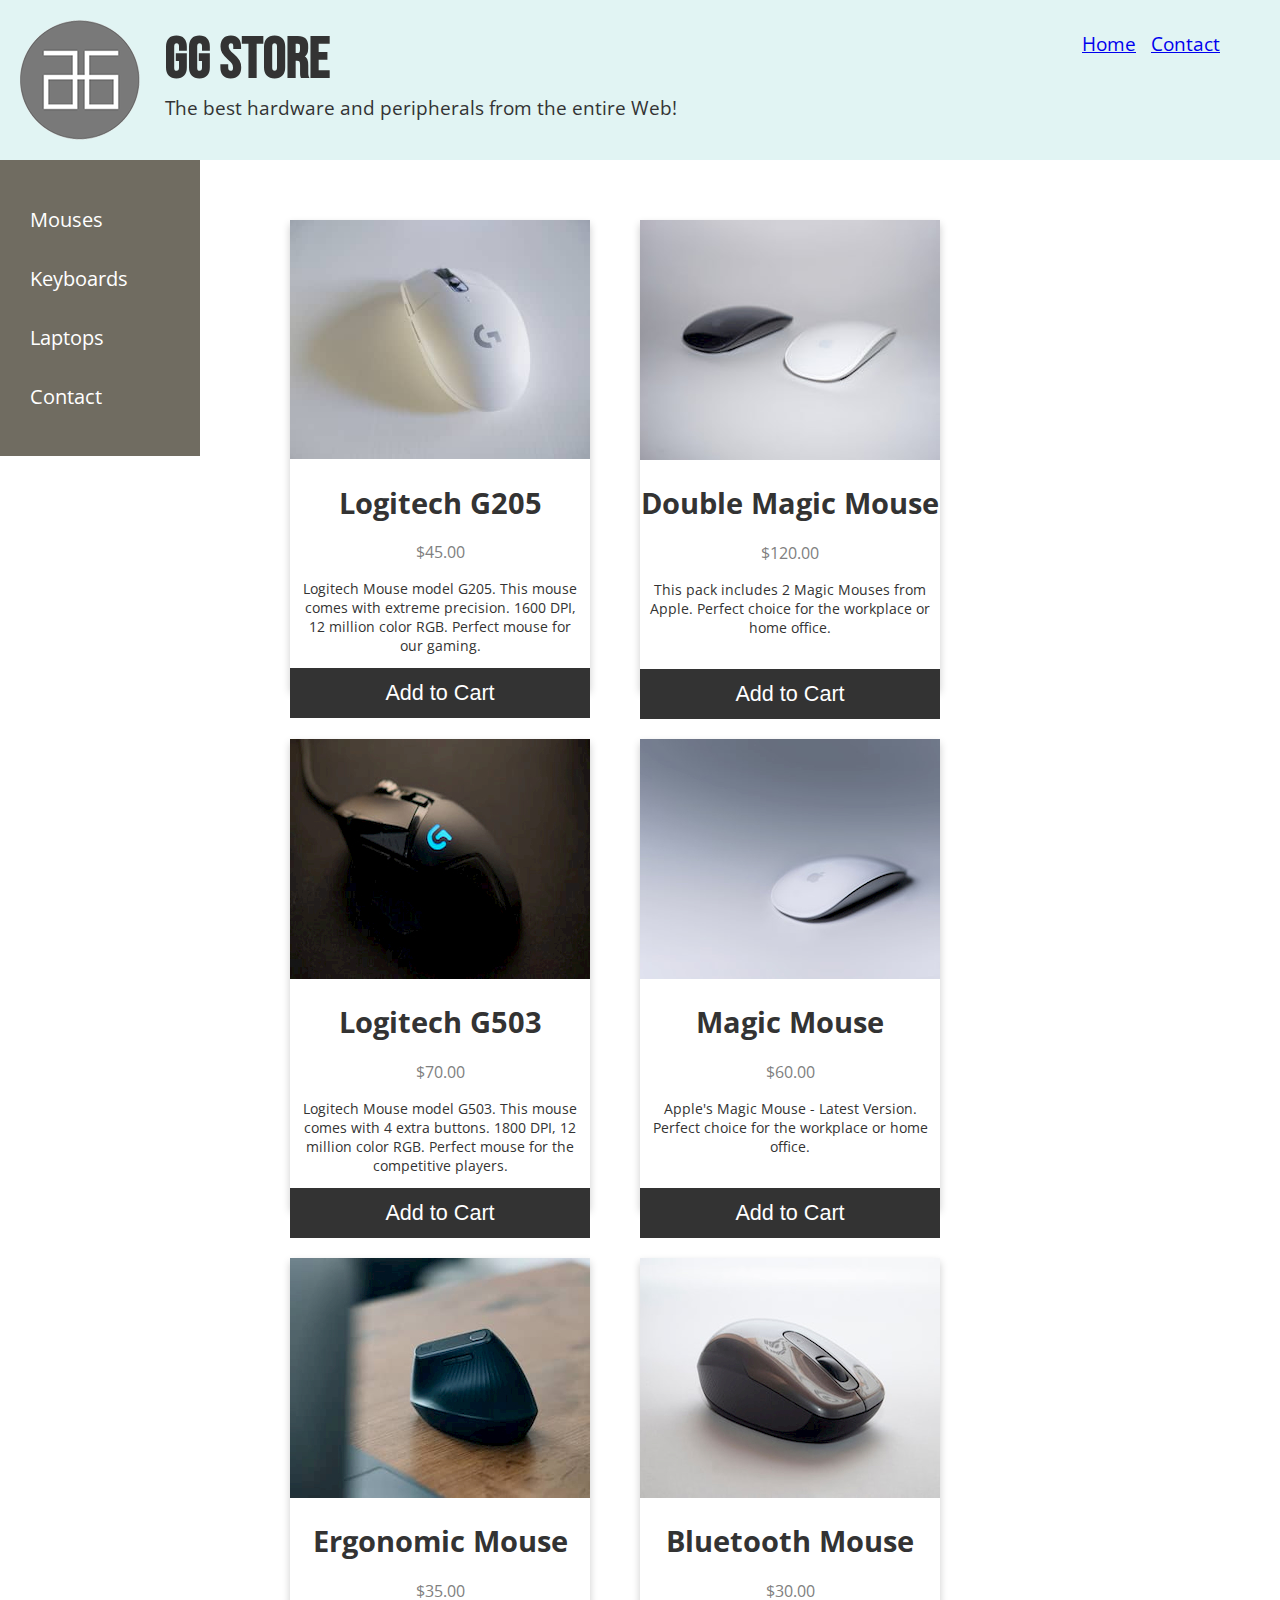
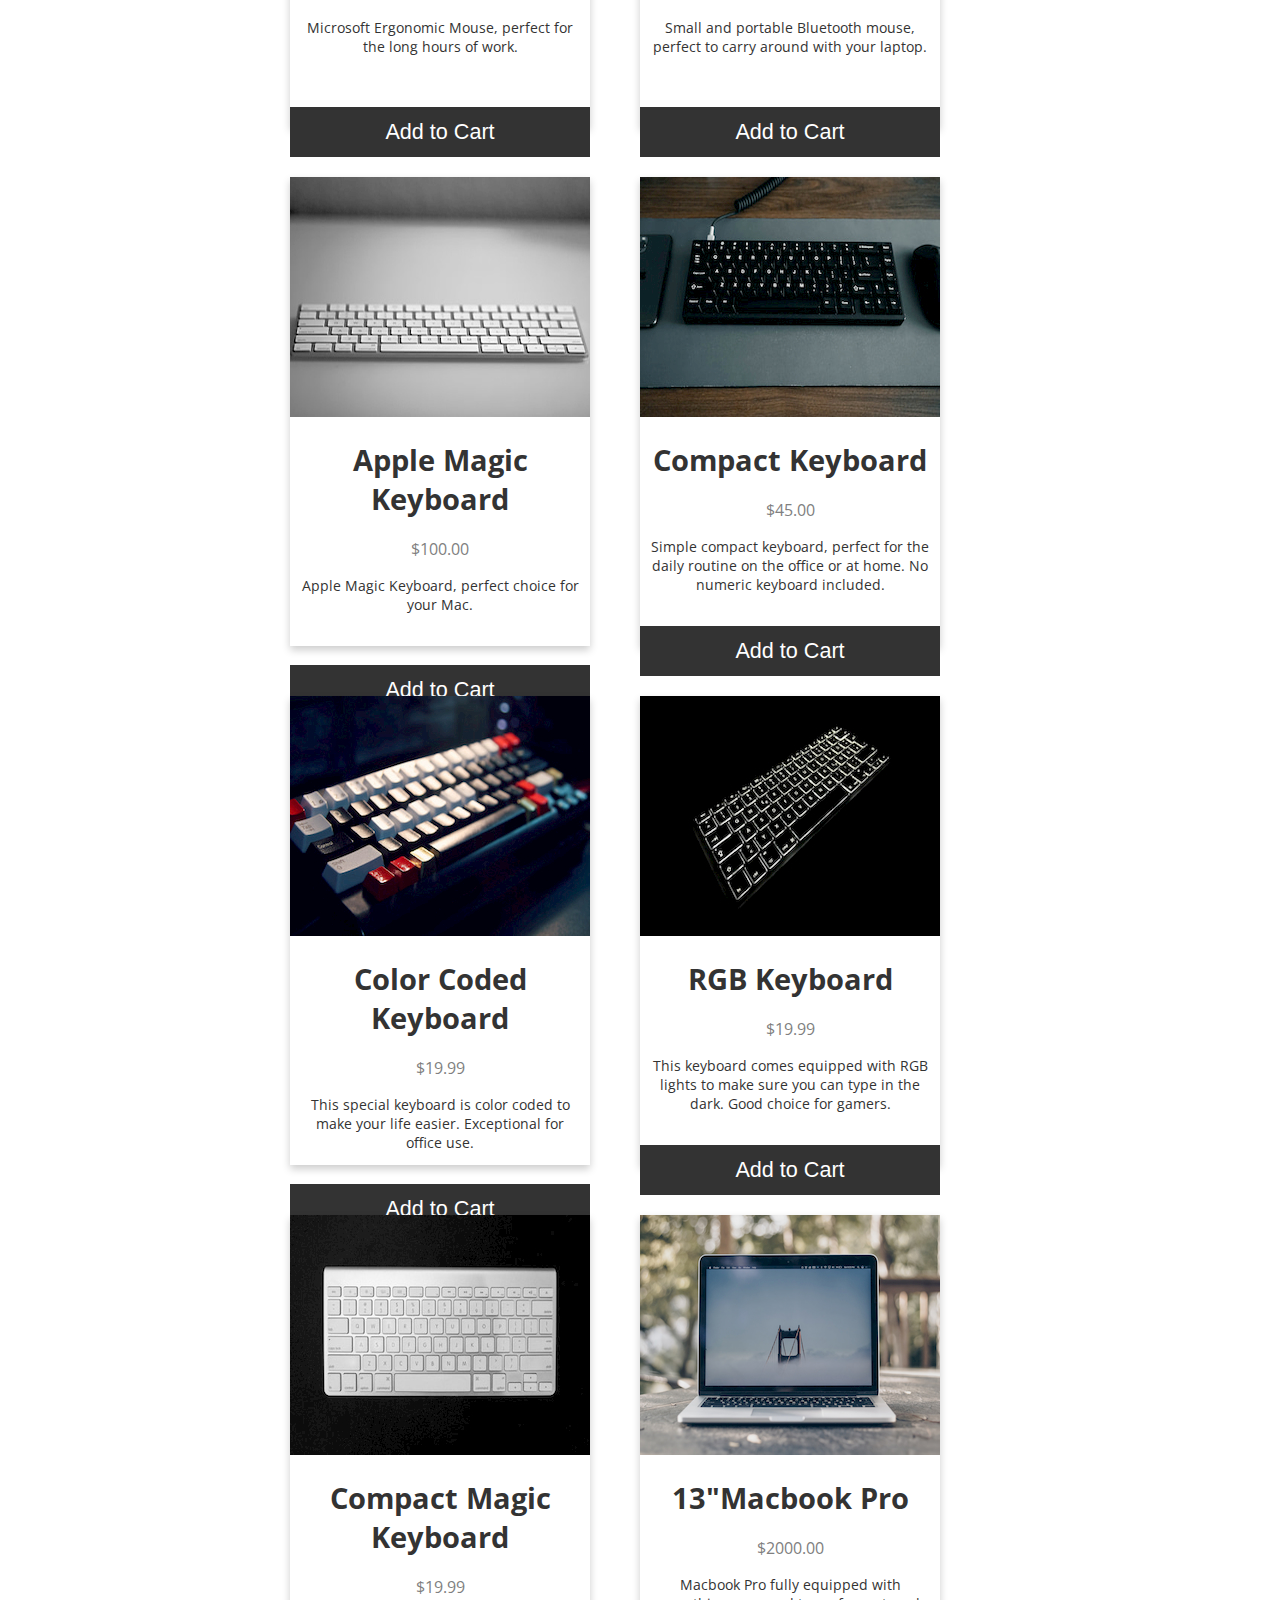
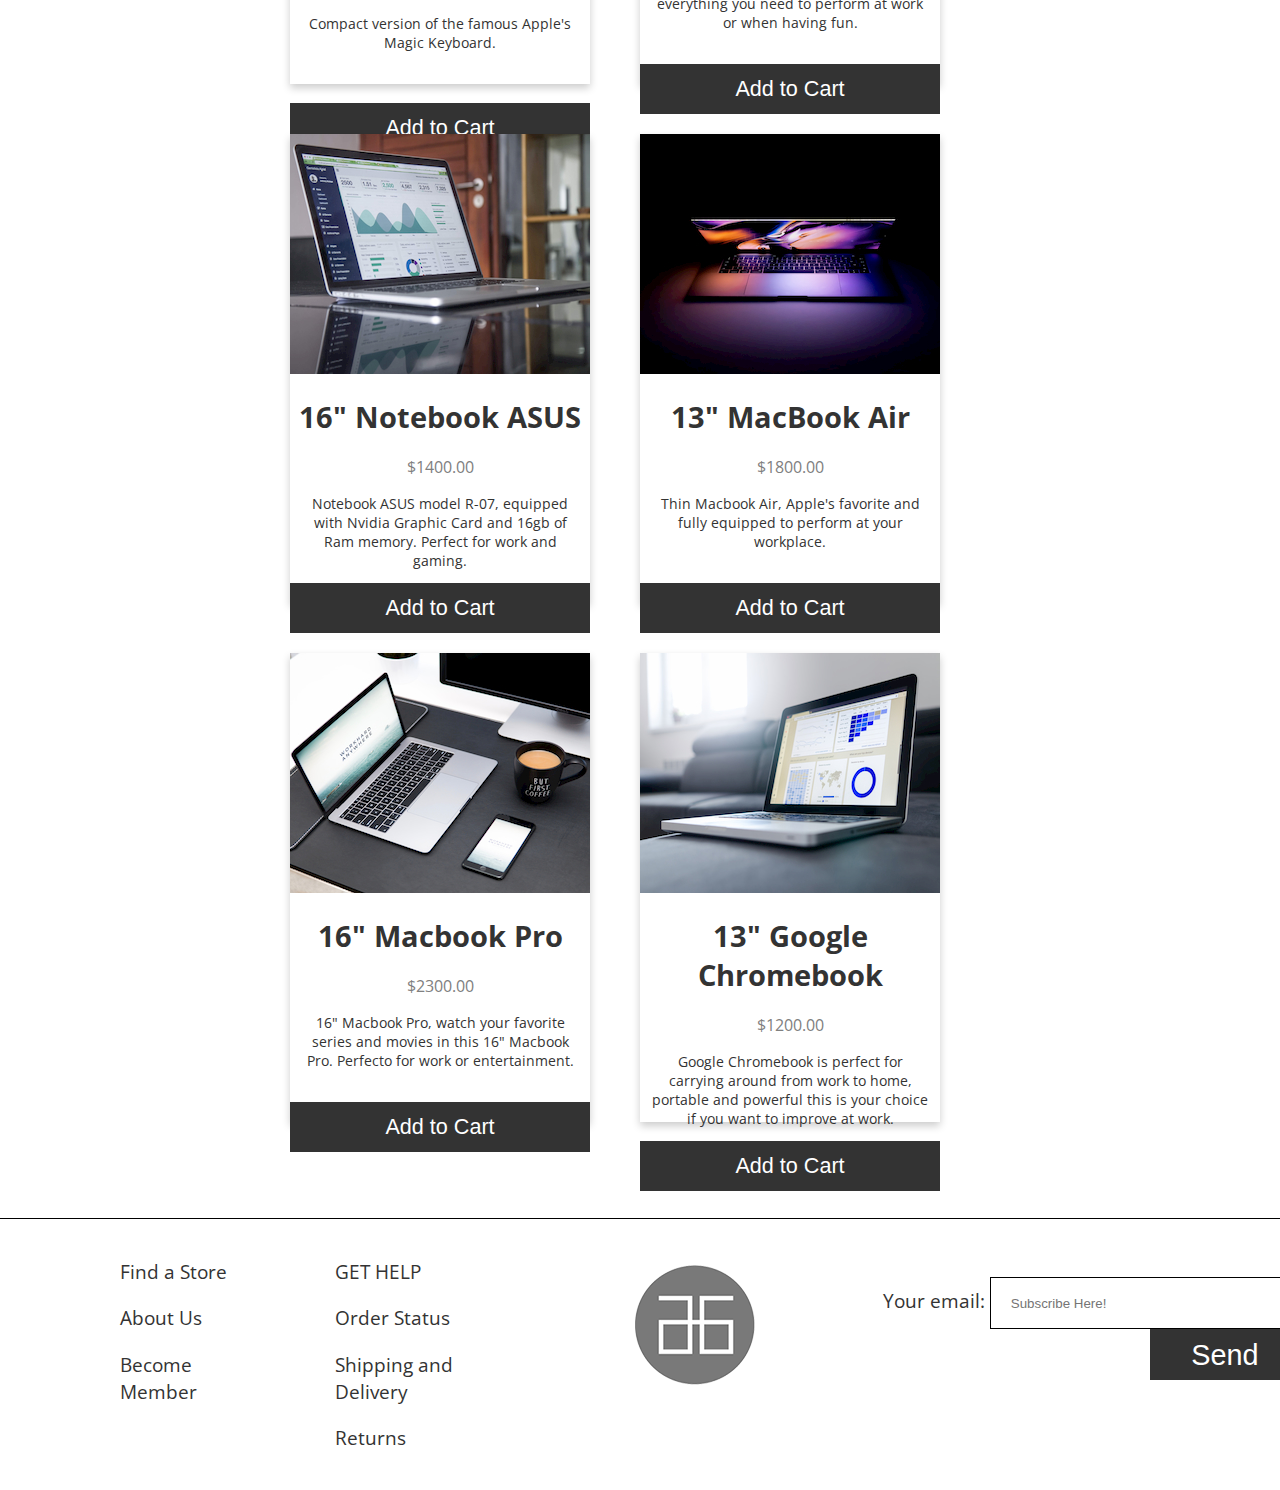
<file: index.html>
<!DOCTYPE html>
<html>
  <head>
    <link rel="stylesheet" href="css/style.css" />
    <link
      href="https://fonts.googleapis.com/css2?family=Bebas+Neue&family=Open+Sans:wght@400;600;700&display=swap"
      rel="stylesheet"
    />
    <script src="./script.js" defer></script>

    <meta charset="utf-8" />
    <title>GG Store</title>
  </head>

  <body>
    <header>
      <a href="index.html"><img src="images/logopngSmall2.PNG" alt="logo"/></a>
      <div class="company-info">
        <h1>GG Store</h1>
        <p>The best hardware and peripherals from the entire Web!</p>
      </div>
      <nav>
        <ul>
          <li><a href="index.html"> Home </a></li>
          <li><a href="contact.html"> Contact </a></li>
        </ul>
      </nav>
    </header>

    <main>
      <section class="side-nav">
        <div class="sidenav">
          <p id="mouse">Mouses</p>
          <p id="keyboard">Keyboards</p>
          <p id="laptop">Laptops</p>
          <a href="./contact.html">Contact</a>
        </div>
      </section>

      <section id="prodsec" class="product">
        <div class="product-mouse">
          <img
            src="./images/mouse/frankie-valentine-VghbBAYqUJ0-unsplash.jpg"
            alt="Mouse 01"
            style="width:100%"
          />
          <h1>Logitech G205</h1>
          <p class="price">$45.00</p>
          <p class="product-description">
            Logitech Mouse model G205. This mouse comes with extreme precision. 1600 DPI, 12 million
            color RGB. Perfect mouse for our gaming.
          </p>
          <button>Add to Cart</button>
        </div>

        <div class="product-mouse">
          <img
            src="./images/mouse/anthony-choren-e7dG26YCrZU-unsplash.jpg"
            alt="Mouse 02"
            style="width:100%"
          />
          <h1>Double Magic Mouse</h1>
          <p class="price">$120.00</p>
          <p class="product-description">
            This pack includes 2 Magic Mouses from Apple. Perfect choice for the workplace or home
            office.
          </p>
          <button>Add to Cart</button>
        </div>

        <div class="product-mouse">
          <img
            src="./images/mouse/emiliano-cicero-xo-MJALGPrI-unsplash.jpg"
            alt="Mouse 03"
            style="width:100%"
          />
          <h1>Logitech G503</h1>
          <p class="price">$70.00</p>
          <p class="product-description">
            Logitech Mouse model G503. This mouse comes with 4 extra buttons. 1800 DPI, 12 million
            color RGB. Perfect mouse for the competitive players.
          </p>
          <button>Add to Cart</button>
        </div>

        <div class="product-mouse">
          <img
            src="./images/mouse/harpal-singh-KuvEVL7lXYQ-unsplash.jpg"
            alt="Mouse 04"
            style="width:100%"
          />
          <h1>Magic Mouse</h1>
          <p class="price">$60.00</p>
          <p class="product-description">
            Apple's Magic Mouse - Latest Version. Perfect choice for the workplace or home office.
          </p>
          <button>Add to Cart</button>
        </div>

        <div class="product-mouse">
          <img
            src="./images/mouse/howard-bouchevereau-IOXEvhG6hqU-unsplash.jpg"
            alt="Mouse 05"
            style="width:100%"
          />
          <h1>Ergonomic Mouse</h1>
          <p class="price">$35.00</p>
          <p class="product-description">
            Microsoft Ergonomic Mouse, perfect for the long hours of work.
          </p>
          <button>Add to Cart</button>
        </div>

        <div class="product-mouse">
          <img
            src="./images/mouse/oscar-ivan-esquivel-arteaga-ZtxED1cpB1E-unsplash.jpg"
            alt="Mouse 06"
            style="width:100%"
          />
          <h1>Bluetooth Mouse</h1>
          <p class="price">$30.00</p>
          <p class="product-description">
            Small and portable Bluetooth mouse, perfect to carry around with your laptop.
          </p>
          <button>Add to Cart</button>
        </div>

        <div class="product-keyboard">
          <img
            src="./images/keyboard/denisse-leon-XOQWBRvec5c-unsplash.jpg"
            alt="Keyboard 01"
            style="width:100%"
          />
          <h1>Apple Magic Keyboard</h1>
          <p class="price">$100.00</p>
          <p class="product-description">
            Apple Magic Keyboard, perfect choice for your Mac.
          </p>
          <button>Add to Cart</button>
        </div>

        <div class="product-keyboard">
          <img
            src="./images/keyboard/jessica-lam-fq-Ks10WtWI-unsplash.jpg"
            alt="Keyboard 02"
            style="width:100%"
          />
          <h1>Compact Keyboard</h1>
          <p class="price">$45.00</p>
          <p class="product-description">
            Simple compact keyboard, perfect for the daily routine on the office or at home. No
            numeric keyboard included.
          </p>
          <button>Add to Cart</button>
        </div>

        <div class="product-keyboard">
          <img
            src="./images/keyboard/nihonorway-graphy-nCvi-gS5r88-unsplash.jpg"
            alt="Keyboard 03"
            style="width:100%"
          />
          <h1>Color Coded Keyboard</h1>
          <p class="price">$19.99</p>
          <p class="product-description">
            This special keyboard is color coded to make your life easier. Exceptional for office
            use.
          </p>
          <button>Add to Cart</button>
        </div>

        <div class="product-keyboard">
          <img
            src="./images/keyboard/tobias-roder-bZSapOQA_OU-unsplash.jpg"
            alt="Keyboard 04"
            style="width:100%"
          />
          <h1>RGB Keyboard</h1>
          <p class="price">$19.99</p>
          <p class="product-description">
            This keyboard comes equipped with RGB lights to make sure you can type in the dark. Good
            choice for gamers.
          </p>
          <button>Add to Cart</button>
        </div>

        <div class="product-keyboard">
          <img
            src="./images/keyboard/wesley-tingey-FNhyekndnSM-unsplash.jpg"
            alt="Keyboard 05"
            style="width:100%"
          />
          <h1>Compact Magic Keyboard</h1>
          <p class="price">$19.99</p>
          <p class="product-description">
            Compact version of the famous Apple's Magic Keyboard.
          </p>
          <button>Add to Cart</button>
        </div>

        <div class="product-laptop">
          <img
            src="./images/laptop/ben-kolde-t9DooibgMEk-unsplash.jpg"
            alt="Laptop 01"
            style="width:100%"
          />
          <h1>13"Macbook Pro</h1>
          <p class="price">$2000.00</p>
          <p class="product-description">
            Macbook Pro fully equipped with everything you need to perform at work or when having
            fun.
          </p>
          <button>Add to Cart</button>
        </div>

        <div class="product-laptop">
          <img
            src="./images/laptop/carlos-muza-hpjSkU2UYSU-unsplash.jpg"
            alt="Laptop 02"
            style="width:100%"
          />
          <h1>16" Notebook ASUS</h1>
          <p class="price">$1400.00</p>
          <p class="product-description">
            Notebook ASUS model R-07, equipped with Nvidia Graphic Card and 16gb of Ram memory.
            Perfect for work and gaming.
          </p>
          <button>Add to Cart</button>
        </div>

        <div class="product-laptop">
          <img
            src="./images/laptop/daniel-korpai-HyTwtsk8XqA-unsplash.jpg"
            alt="Laptop 03"
            style="width:100%"
          />
          <h1>13" MacBook Air</h1>
          <p class="price">$1800.00</p>
          <p class="product-description">
            Thin Macbook Air, Apple's favorite and fully equipped to perform at your workplace.
          </p>
          <button>Add to Cart</button>
        </div>

        <div class="product-laptop">
          <img
            src="./images/laptop/kevin-bhagat-0CDP_vQhD-Y-unsplash.jpg"
            alt="Laptop 06"
            style="width:100%"
          />
          <h1>16" Macbook Pro</h1>
          <p class="price">$2300.00</p>
          <p class="product-description">
            16" Macbook Pro, watch your favorite series and movies in this 16" Macbook Pro. Perfecto
            for work or entertainment.
          </p>
          <button>Add to Cart</button>
        </div>

        <div class="product-laptop">
          <img
            src="./images/laptop/lukas-blazek-mcSDtbWXUZU-unsplash.jpg"
            alt="Laptop 07"
            style="width:100%"
          />
          <h1>13" Google Chromebook</h1>
          <p class="price">$1200.00</p>
          <p class="product-description">
            Google Chromebook is perfect for carrying around from work to home, portable and
            powerful this is your choice if you want to improve at work.
          </p>
          <button>Add to Cart</button>
        </div>
      </section>
    </main>

    <footer>
      <div id="aboutUs">
        <p>Find a Store</p>
        <p>About Us</p>
        <p>Become Member</p>
      </div>

      <div id="help">
        <p id="getHelp">GET HELP</p>
        <p>Order Status</p>
        <p>Shipping and Delivery</p>
        <p>Returns</p>
      </div>

      <a class="footerimg" href="index.html"><img src="images/logopngSmall2.PNG" alt="logo"/></a>

      <form action="https://formspree.io/xlewrjga" method="POST" class="footer-form">
        <label class="footer-contact">
          Your email:
          <input type="email" name="_replyto" placeholder="Subscribe Here!" />
        </label>

        <button type="submit">Send</button>
      </form>
    </footer>

    <!--
      Part 1: Main Store Page

      Requirements:

      1. Header across the top must include your store's name, a logo,
      and use a different background colour, web font, etc.  You must also include
      a link to your contact.html page.  Your header should include info about
      what the store is, what it sells, etc.  Use some images to try and draw
      the user in.  NOTE: place all your site's images in the `src/images/` directory.

      
      2. Below the header, a multi-column layout of items you can purchase in the
      store.  You must have at least 10 items in your store, and at least 2
      categories of items. For example, if you are selling clothing, you might
      have categories for Men, Women, and Children, and each category would have
      its own set of items.  Each item should include:
      
        - a picture
        - the item's name/title
        - a more complete description of the item
        - a category (i.e., each item must belong to a category)
        - a price.
      
      Each item should be its own "card" (i.e., some kind of box around each item
      separating one from the next, with suitable whitespace between).

      3. A sidebar (left or right, depending on your design) of the item layout
      section, showing the different categories of items in your store.  If a
      user clicks on one of the categories, use CSS and JavaScript to hide all
      other items in the store (i.e., only show items for the chosen category).
      Make sure you include a way to return to seeing all categories, and make it
      obvious to the user that they are only seeing a partial list of items when
      you filter by category (i.e., use CSS and HTML to change things somehow).

      4. Below the items, a footer with the name of the store, any relevant links you
      need to give users, as well as a small HTML form for entering an Email
      address and clicking a "Subscribe" button to subscribe to the store's
      newsletter. Use https://formspree.io/ to automatically submit the form to
      your email address (i.e., when a user fills out their email address and
      clicks submit, *you* should get that information sent to your email
      address via formspree.io).  Make sure you setup your account on
      https://formspree.io/.

      5. Use two different Web Fonts for your store.  The titles should be different
      from any regular text.  Use a free font service like https://fonts.google.com/
      or any other that you choose.  You can also experiment with different font
      sizes and colours to draw attention toward or away from various parts of
      your design.

      6. Pick a colour theme using a tool like https://colorhunt.co/ with at least
      3 colours (primary, secondary, accent), and use them throughout your site
      for backgrounds, borders, fonts. Your store page needs to look attractive
      and marks will be given for good a good looking site.  No one will buy from
      a store that looks like its owners aren't professional or don't care about
      details.  Also make sure that the colour contrast in your site is suitable
      for everyone to read.

      7. Use modern CSS to help you achieve your layout.  For example, Flexbox
      and CSS Grid can help you create professional looking layouts.  Here
      are some guides to get you started:

       - https://developer.mozilla.org/en-US/docs/Web/CSS/CSS_Flexible_Box_Layout/Basic_Concepts_of_Flexbox
       - https://developer.mozilla.org/en-US/docs/Web/CSS/CSS_Grid_Layout/Basic_Concepts_of_Grid_Layout
       
      You are also welcome to use existing CSS libraries to help you with your layout,
      but you must also include your own styles (i.e., you can't use a library
      for everything in your design).

      8. Make sure you don't use copyrighted materials from other sites.  If you use
      icons, fonts, images, etc., make sure you are legally permitted to reuse them,
      and include references to indicate where you got them. Some resources to consider:

        - https://unsplash.com/ for images
        - https://fontawesome.com/ for icons
        - https://gallery.manypixels.co/ or https://undraw.co/illustrations for illustrations (SVG)

      9. Make sure you reduce the download size of images you include in your
      store.  Users don't want to download 10s or 100s of megabytes of data, especially
      on mobile.  You can use an online tool like https://squoosh.app/ to help you
      reduce images.  You will lose marks if your images aren't optimized for the web.
       

      10. Make sure you have no JavaScript or other errors in your Dev Tools Console.
      Run your site, and test all aspects of it with the Console open, and fix
      any issues you encounter.

      11. Make sure your forms all work as they should, testing them yourself,
      and also have someone else test it for you.  The easiest way to find bugs
      in software is to let someone who didn't build it try to use it!
      
    -->
  </body>
</html>
</file>
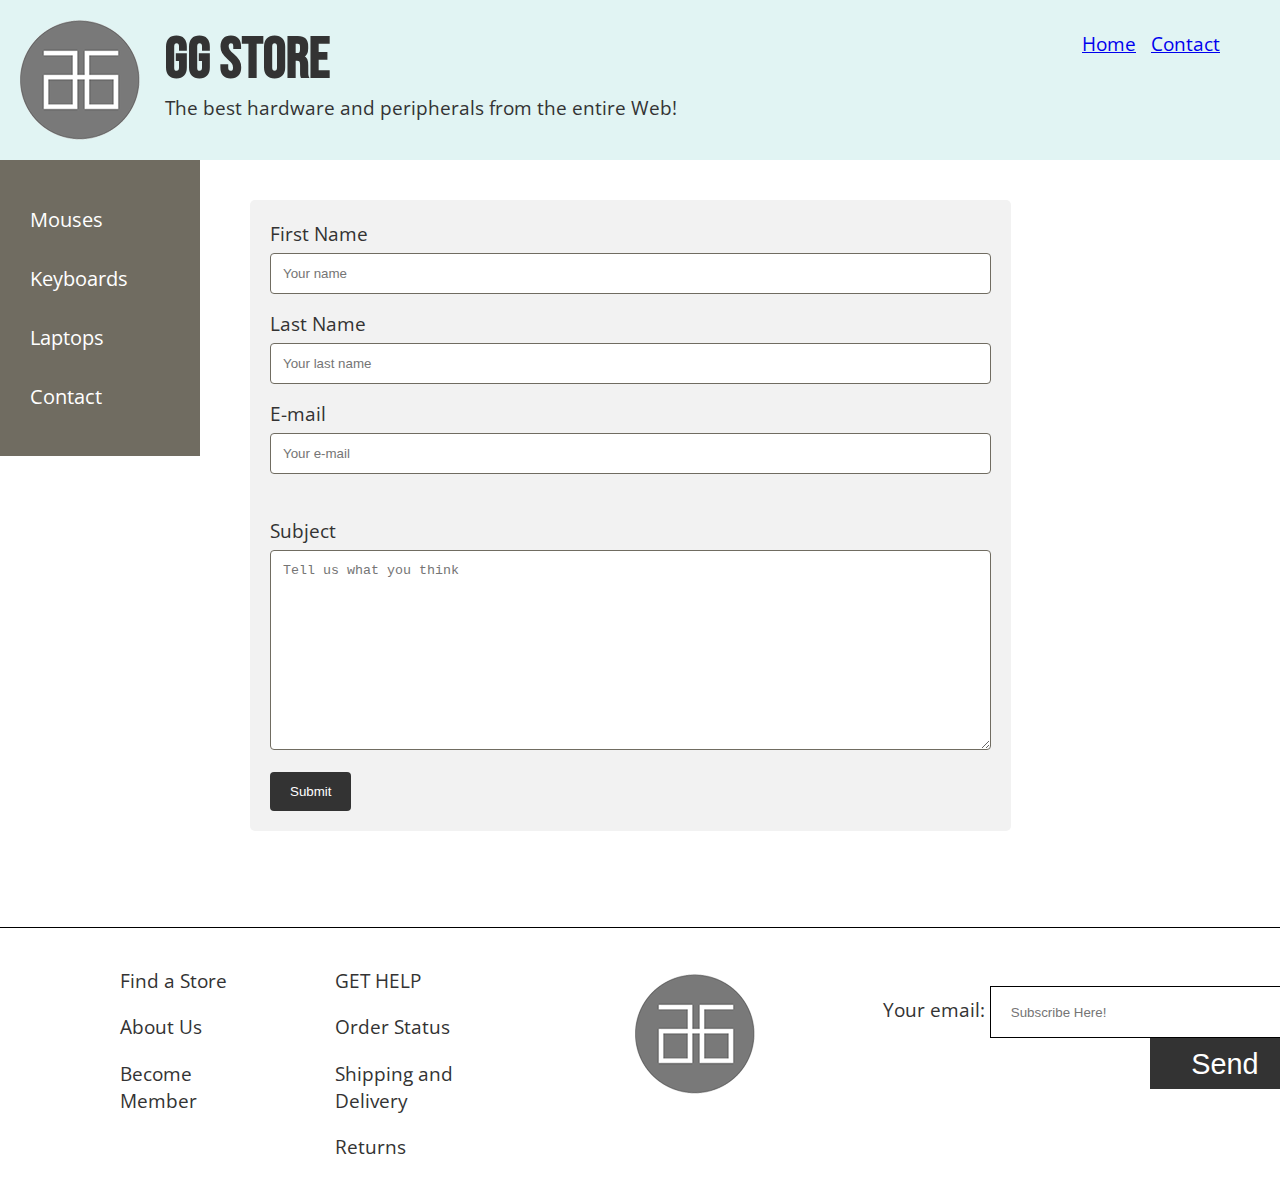
<file: contact.html>
<!DOCTYPE html>
<html>
  <head>
    <link rel="stylesheet" href="css/style.css" />
    <link
      href="https://fonts.googleapis.com/css2?family=Bebas+Neue&family=Open+Sans:wght@400;600;700&display=swap"
      rel="stylesheet"
    />

    <script src="script.js"></script>
    <meta charset="utf-8" />
    <title>GG Store</title>
  </head>

  <body>
    <header>
      <a href="index.html"><img src="images/logopngSmall2.PNG" alt="logo"/></a>
      <div class="company-info">
        <h1>GG Store</h1>
        <p>The best hardware and peripherals from the entire Web!</p>
      </div>
      <nav>
        <ul>
          <li><a href="index.html"> Home </a></li>
          <li><a href="contact.html"> Contact </a></li>
        </ul>
      </nav>
    </header>

    <main>
      <section class="side-nav">
        <div class="sidenav">
          <p id="mouse">Mouses</p>
          <p id="keyboard">Keyboards</p>
          <p id="laptop">Laptops</p>
          <a href="./contact.html">Contact</a>
        </div>
      </section>

      <section class="contact">
        <div class="container">
          <form action="https://formspree.io/mjvoqqqv" method="POST">
            <label for="fname">First Name</label>
            <input type="text" id="fname" name="firstname" placeholder="Your name" />

            <label for="lname">Last Name</label>
            <input type="text" id="lname" name="lastname" placeholder="Your last name" />

            <label for="email">E-mail</label>
            <input type="email" id="email" name="mail" placeholder="Your e-mail" />
            <br /><br />
            <label for="subject">Subject</label>
            <textarea
              id="subject"
              name="subject"
              placeholder="Tell us what you think"
              style="height:200px"
            ></textarea>

            <input type="submit" value="Submit" />
          </form>
        </div>
      </section>
    </main>
    <footer>
      <div id="aboutUs">
        <p>Find a Store</p>
        <p>About Us</p>
        <p>Become Member</p>
      </div>

      <div id="help">
        <p id="getHelp">GET HELP</p>
        <p>Order Status</p>
        <p>Shipping and Delivery</p>
        <p>Returns</p>
      </div>

      <a class="footerimg" href="index.html"><img src="images/logopngSmall2.PNG" alt="logo"/></a>

      <form action="https://formspree.io/xlewrjga" method="POST" class="footer-form">
        <label class="footer-contact">
          Your email:
          <input type="email" name="_replyto" placeholder="Subscribe Here!" />
        </label>

        <button type="submit">Send</button>
      </form>
    </footer>

    <!--
      Part 1: Main Store Page

      Requirements:

      1. Header across the top must include your store's name, a logo,
      and use a different background colour, web font, etc.  You must also include
      a link to your contact.html page.  Your header should include info about
      what the store is, what it sells, etc.  Use some images to try and draw
      the user in.  NOTE: place all your site's images in the `src/images/` directory.

      
      2. Below the header, a multi-column layout of items you can purchase in the
      store.  You must have at least 10 items in your store, and at least 2
      categories of items. For example, if you are selling clothing, you might
      have categories for Men, Women, and Children, and each category would have
      its own set of items.  Each item should include:
      
        - a picture
        - the item's name/title
        - a more complete description of the item
        - a category (i.e., each item must belong to a category)
        - a price.
      
      Each item should be its own "card" (i.e., some kind of box around each item
      separating one from the next, with suitable whitespace between).

      3. A sidebar (left or right, depending on your design) of the item layout
      section, showing the different categories of items in your store.  If a
      user clicks on one of the categories, use CSS and JavaScript to hide all
      other items in the store (i.e., only show items for the chosen category).
      Make sure you include a way to return to seeing all categories, and make it
      obvious to the user that they are only seeing a partial list of items when
      you filter by category (i.e., use CSS and HTML to change things somehow).

      4. Below the items, a footer with the name of the store, any relevant links you
      need to give users, as well as a small HTML form for entering an Email
      address and clicking a "Subscribe" button to subscribe to the store's
      newsletter. Use https://formspree.io/ to automatically submit the form to
      your email address (i.e., when a user fills out their email address and
      clicks submit, *you* should get that information sent to your email
      address via formspree.io).  Make sure you setup your account on
      https://formspree.io/.

      5. Use two different Web Fonts for your store.  The titles should be different
      from any regular text.  Use a free font service like https://fonts.google.com/
      or any other that you choose.  You can also experiment with different font
      sizes and colours to draw attention toward or away from various parts of
      your design.

      6. Pick a colour theme using a tool like https://colorhunt.co/ with at least
      3 colours (primary, secondary, accent), and use them throughout your site
      for backgrounds, borders, fonts. Your store page needs to look attractive
      and marks will be given for good a good looking site.  No one will buy from
      a store that looks like its owners aren't professional or don't care about
      details.  Also make sure that the colour contrast in your site is suitable
      for everyone to read.

      7. Use modern CSS to help you achieve your layout.  For example, Flexbox
      and CSS Grid can help you create professional looking layouts.  Here
      are some guides to get you started:

       - https://developer.mozilla.org/en-US/docs/Web/CSS/CSS_Flexible_Box_Layout/Basic_Concepts_of_Flexbox
       - https://developer.mozilla.org/en-US/docs/Web/CSS/CSS_Grid_Layout/Basic_Concepts_of_Grid_Layout
       
      You are also welcome to use existing CSS libraries to help you with your layout,
      but you must also include your own styles (i.e., you can't use a library
      for everything in your design).

      8. Make sure you don't use copyrighted materials from other sites.  If you use
      icons, fonts, images, etc., make sure you are legally permitted to reuse them,
      and include references to indicate where you got them. Some resources to consider:

        - https://unsplash.com/ for images
        - https://fontawesome.com/ for icons
        - https://gallery.manypixels.co/ or https://undraw.co/illustrations for illustrations (SVG)

      9. Make sure you reduce the download size of images you include in your
      store.  Users don't want to download 10s or 100s of megabytes of data, especially
      on mobile.  You can use an online tool like https://squoosh.app/ to help you
      reduce images.  You will lose marks if your images aren't optimized for the web.
       

      10. Make sure you have no JavaScript or other errors in your Dev Tools Console.
      Run your site, and test all aspects of it with the Console open, and fix
      any issues you encounter.

      11. Make sure your forms all work as they should, testing them yourself,
      and also have someone else test it for you.  The easiest way to find bugs
      in software is to let someone who didn't build it try to use it!
      
    -->
  </body>
</html>
</file>
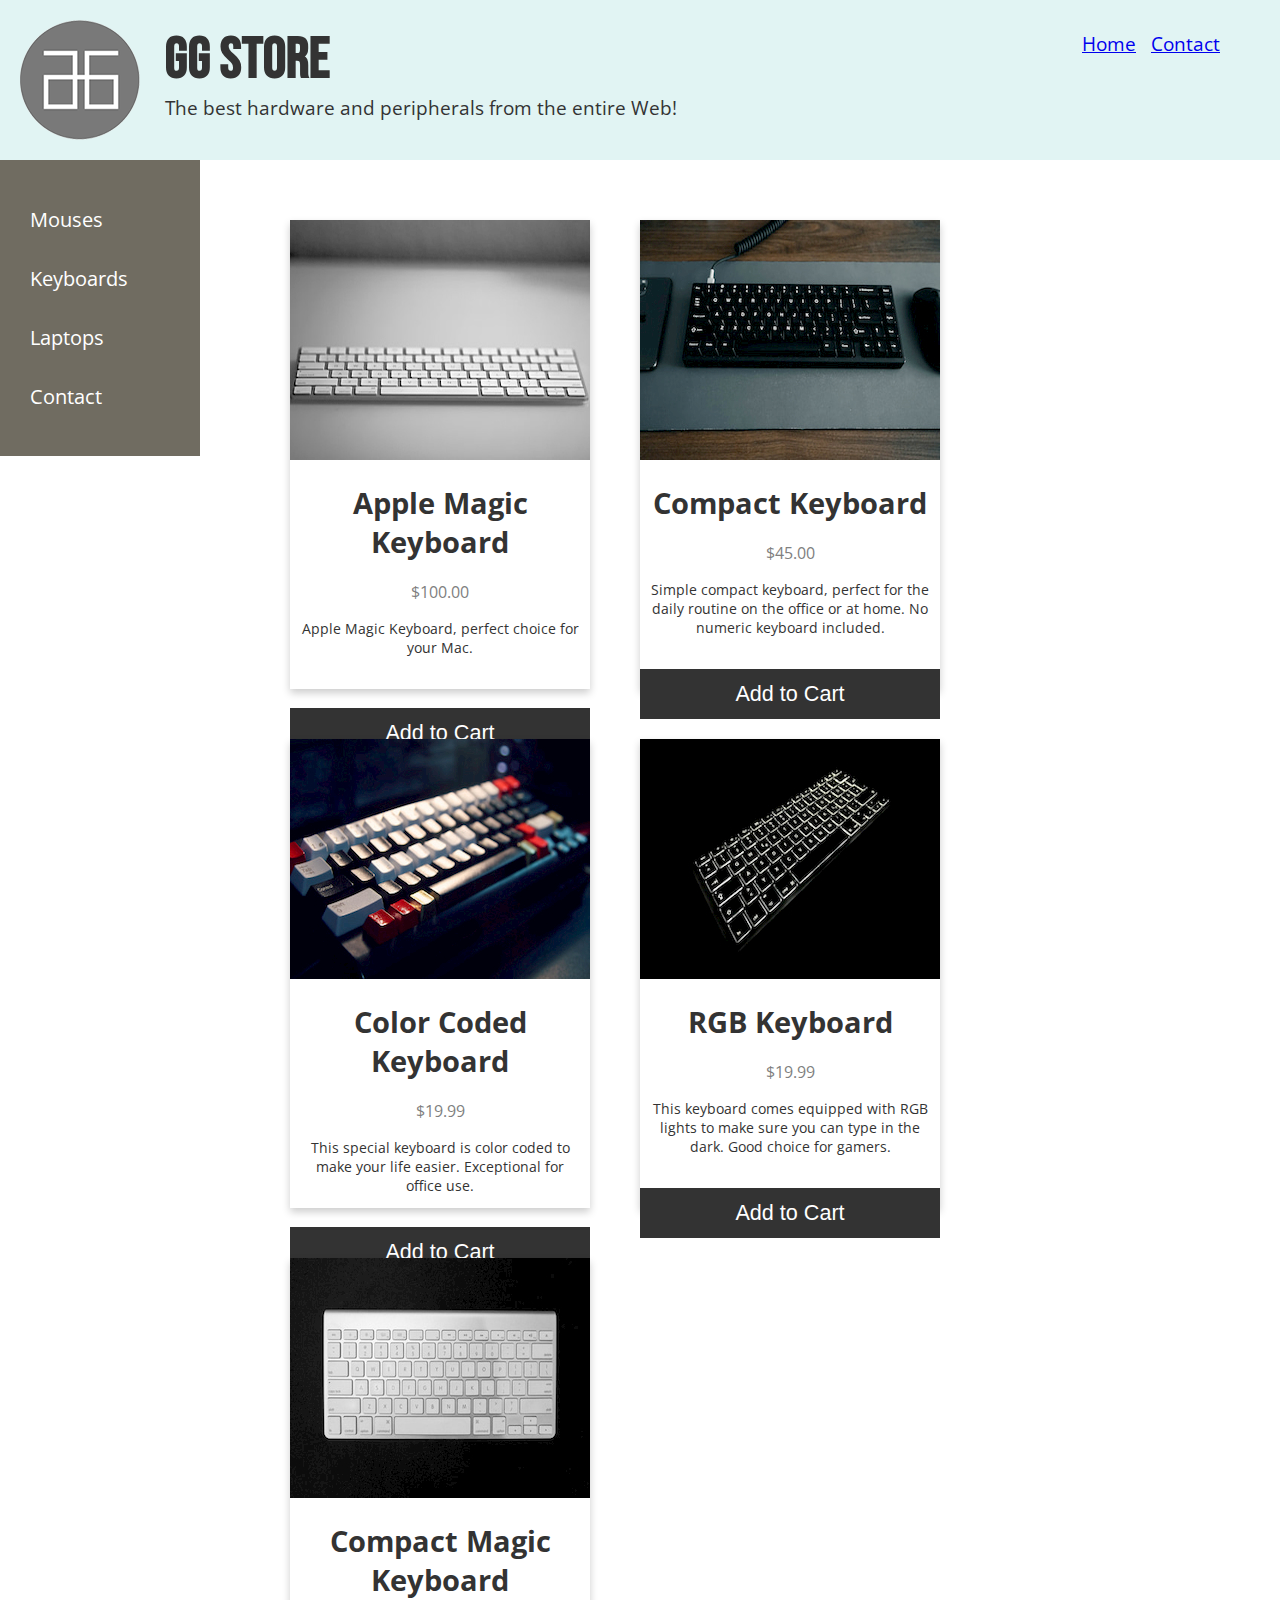
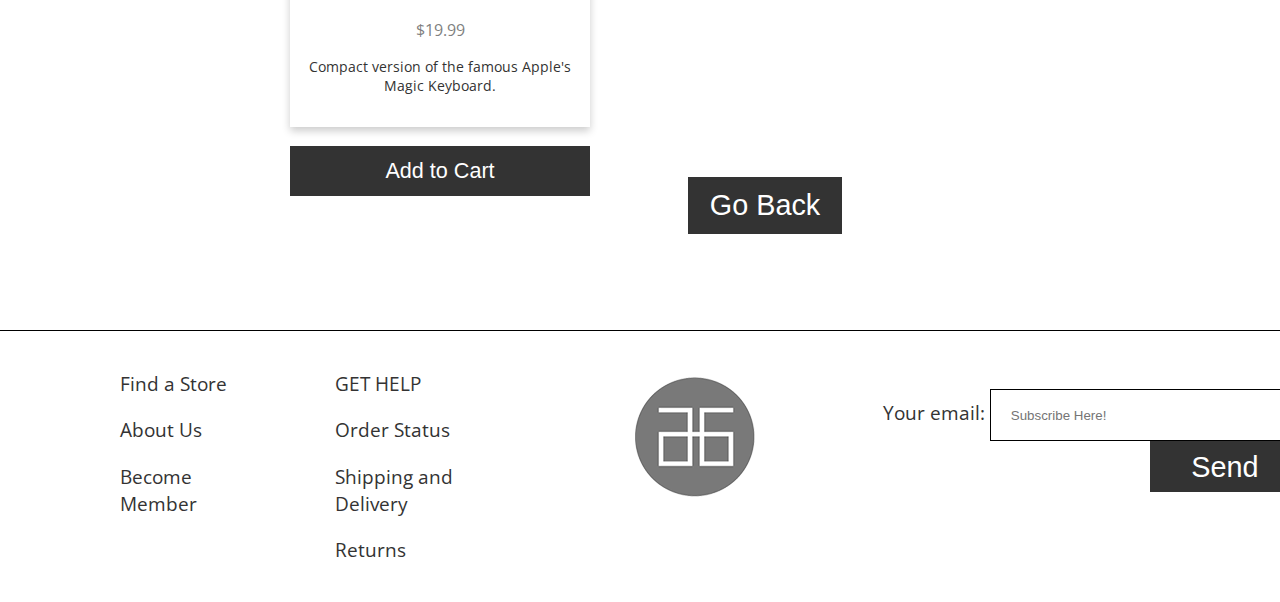
<file: keyboard.html>
<!DOCTYPE html>
<html>
  <head>
    <link rel="stylesheet" href="css/style.css" />
    <link
      href="https://fonts.googleapis.com/css2?family=Bebas+Neue&family=Open+Sans:wght@400;600;700&display=swap"
      rel="stylesheet"
    />
    <script src="./script.js" defer></script>

    <meta charset="utf-8" />
    <title>GG Store</title>
  </head>

  <body>
    <header>
      <a href="index.html"><img src="images/logopngSmall2.PNG" alt="logo"/></a>
      <div class="company-info">
        <h1>GG Store</h1>
        <p>The best hardware and peripherals from the entire Web!</p>
      </div>
      <nav>
        <ul>
          <li><a href="index.html"> Home </a></li>
          <li><a href="contact.html"> Contact </a></li>
        </ul>
      </nav>
    </header>

    <main>
      <section class="side-nav">
        <div class="sidenav">
          <p id="mouse">Mouses</p>
          <p id="keyboard">Keyboards</p>
          <p id="laptop">Laptops</p>
          <a href="./contact.html">Contact</a>
        </div>
      </section>

      <section id="prodsec" class="product">
        <div class="product-keyboard">
          <img
            src="./images/keyboard/denisse-leon-XOQWBRvec5c-unsplash.jpg"
            alt="Keyboard 01"
            style="width:100%"
          />
          <h1>Apple Magic Keyboard</h1>
          <p class="price">$100.00</p>
          <p class="product-description">
            Apple Magic Keyboard, perfect choice for your Mac.
          </p>
          <button>Add to Cart</button>
        </div>

        <div class="product-keyboard">
          <img
            src="./images/keyboard/jessica-lam-fq-Ks10WtWI-unsplash.jpg"
            alt="Keyboard 02"
            style="width:100%"
          />
          <h1>Compact Keyboard</h1>
          <p class="price">$45.00</p>
          <p class="product-description">
            Simple compact keyboard, perfect for the daily routine on the office or at home. No
            numeric keyboard included.
          </p>
          <button>Add to Cart</button>
        </div>

        <div class="product-keyboard">
          <img
            src="./images/keyboard/nihonorway-graphy-nCvi-gS5r88-unsplash.jpg"
            alt="Keyboard 03"
            style="width:100%"
          />
          <h1>Color Coded Keyboard</h1>
          <p class="price">$19.99</p>
          <p class="product-description">
            This special keyboard is color coded to make your life easier. Exceptional for office
            use.
          </p>
          <button>Add to Cart</button>
        </div>

        <div class="product-keyboard">
          <img
            src="./images/keyboard/tobias-roder-bZSapOQA_OU-unsplash.jpg"
            alt="Keyboard 04"
            style="width:100%"
          />
          <h1>RGB Keyboard</h1>
          <p class="price">$19.99</p>
          <p class="product-description">
            This keyboard comes equipped with RGB lights to make sure you can type in the dark. Good
            choice for gamers.
          </p>
          <button>Add to Cart</button>
        </div>

        <div class="product-keyboard">
          <img
            src="./images/keyboard/wesley-tingey-FNhyekndnSM-unsplash.jpg"
            alt="Keyboard 05"
            style="width:100%"
          />
          <h1>Compact Magic Keyboard</h1>
          <p class="price">$19.99</p>
          <p class="product-description">
            Compact version of the famous Apple's Magic Keyboard.
          </p>
          <button>Add to Cart</button>
        </div>
      </section>

      <div class="goback-button">
        <a href="./index.html"> <button id="goback">Go Back</button></a>
      </div>
    </main>

    <footer>
      <div id="aboutUs">
        <p>Find a Store</p>
        <p>About Us</p>
        <p>Become Member</p>
      </div>

      <div id="help">
        <p id="getHelp">GET HELP</p>
        <p>Order Status</p>
        <p>Shipping and Delivery</p>
        <p>Returns</p>
      </div>

      <a class="footerimg" href="index.html"><img src="images/logopngSmall2.PNG" alt="logo"/></a>

      <form action="https://formspree.io/xlewrjga" method="POST" class="footer-form">
        <label class="footer-contact">
          Your email:
          <input type="email" name="_replyto" placeholder="Subscribe Here!" />
        </label>

        <button type="submit">Send</button>
      </form>
    </footer>
  </body>
</html>
</file>
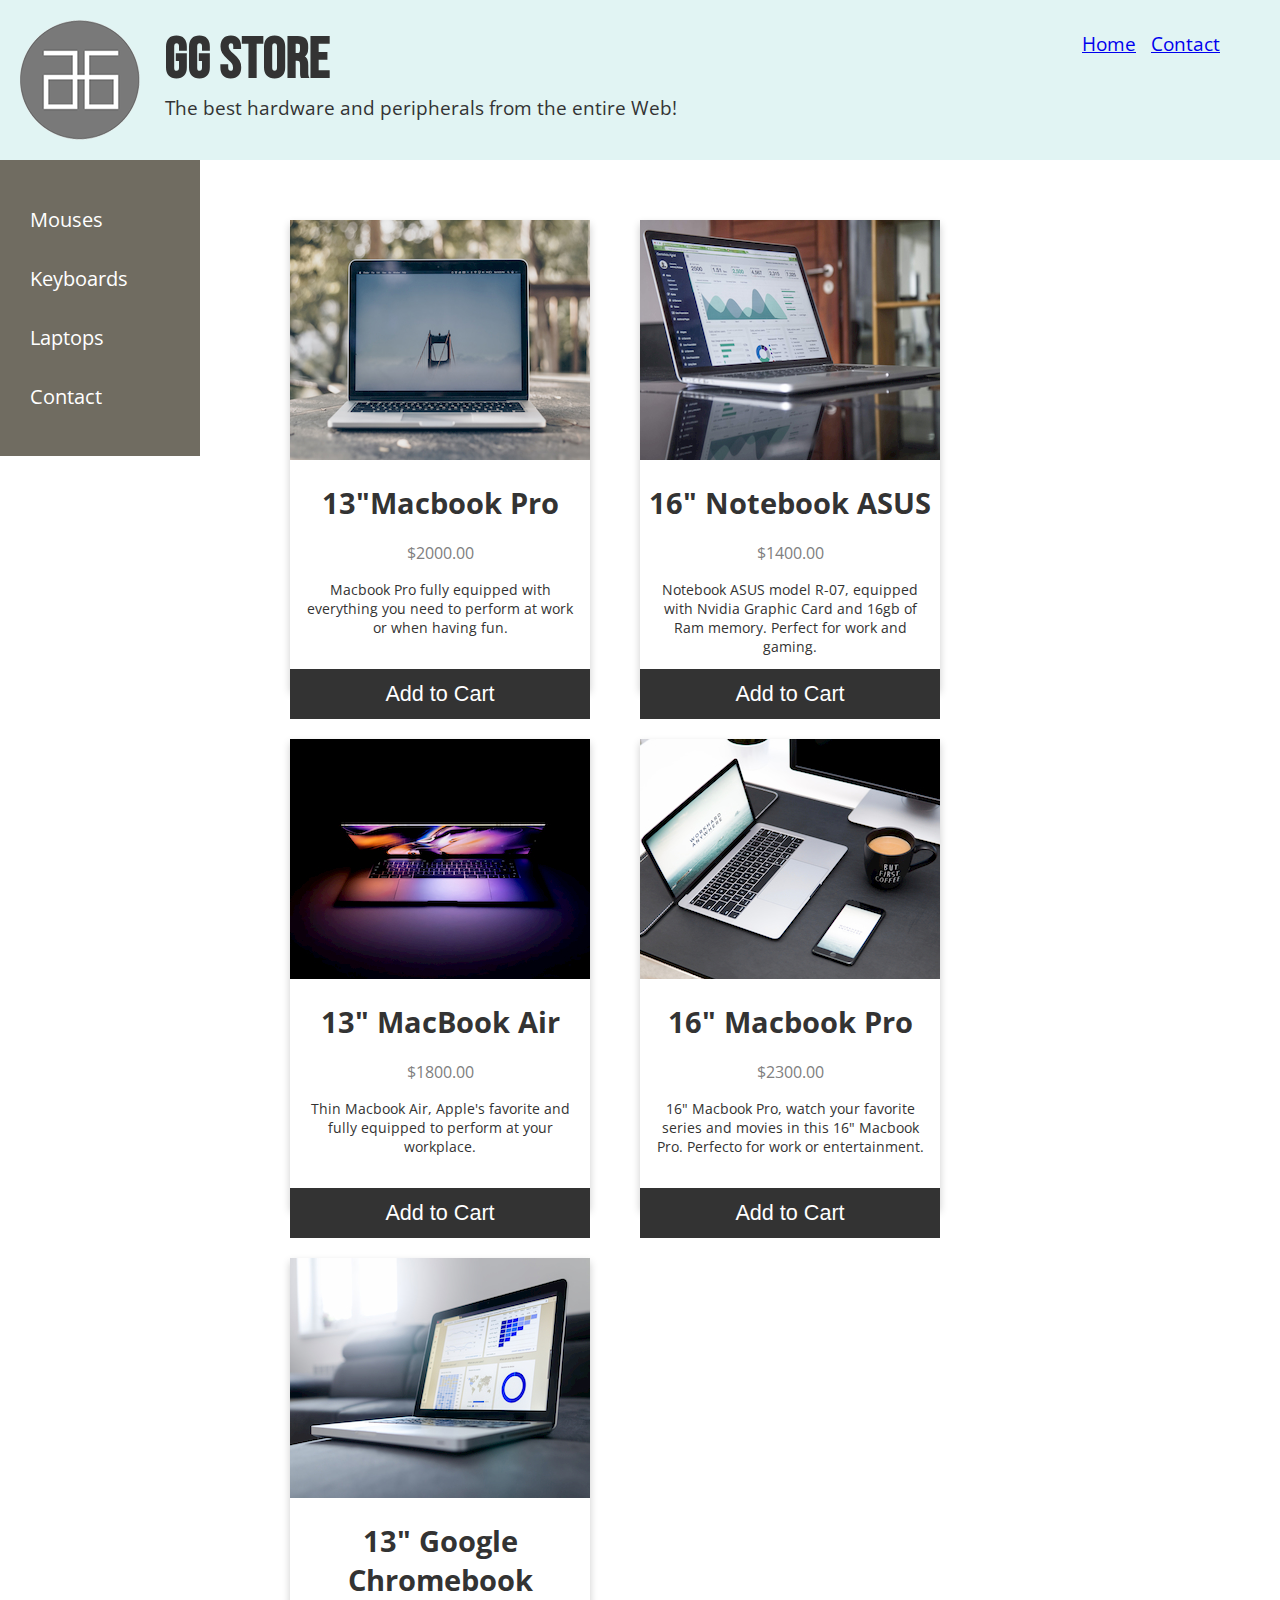
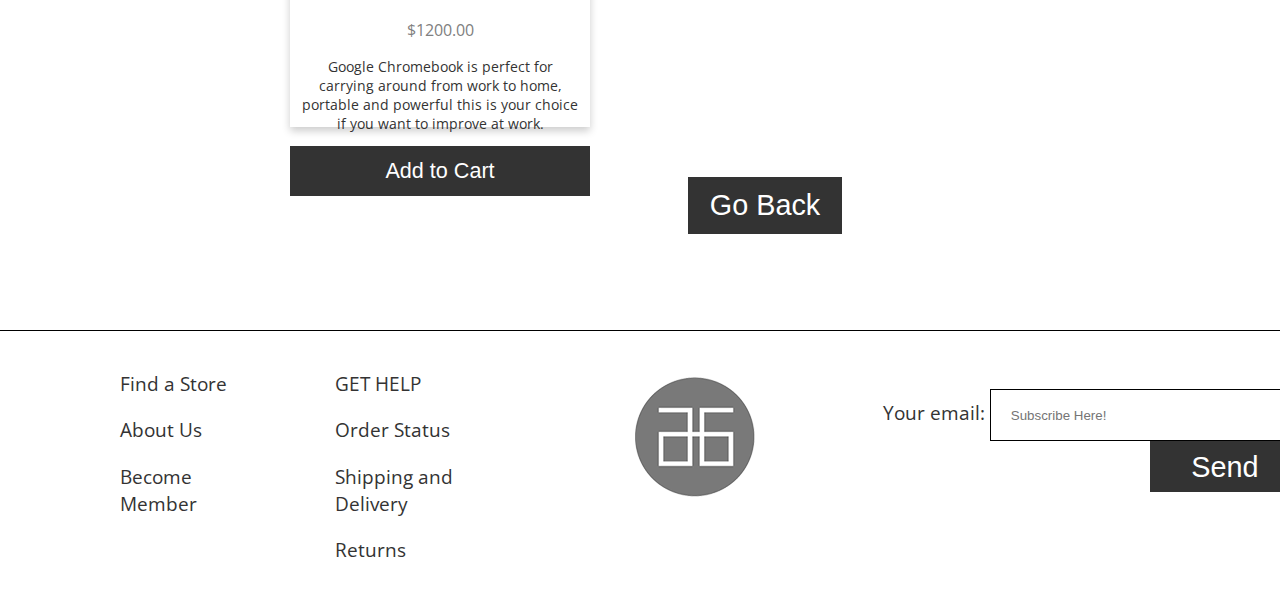
<file: laptop.html>
<!DOCTYPE html>
<html>
  <head>
    <link rel="stylesheet" href="css/style.css" />
    <link
      href="https://fonts.googleapis.com/css2?family=Bebas+Neue&family=Open+Sans:wght@400;600;700&display=swap"
      rel="stylesheet"
    />
    <script src="./script.js" defer></script>

    <meta charset="utf-8" />
    <title>GG Store</title>
  </head>

  <body>
    <header>
      <a href="index.html"><img src="images/logopngSmall2.PNG" alt="logo"/></a>
      <div class="company-info">
        <h1>GG Store</h1>
        <p>The best hardware and peripherals from the entire Web!</p>
      </div>
      <nav>
        <ul>
          <li><a href="index.html"> Home </a></li>
          <li><a href="contact.html"> Contact </a></li>
        </ul>
      </nav>
    </header>

    <main>
      <section class="side-nav">
        <div class="sidenav">
          <p id="mouse">Mouses</p>
          <p id="keyboard">Keyboards</p>
          <p id="laptop">Laptops</p>
          <a href="./contact.html">Contact</a>
        </div>
      </section>

      <section id="prodsec" class="product">
        <div class="product-laptop">
          <img
            src="./images/laptop/ben-kolde-t9DooibgMEk-unsplash.jpg"
            alt="Laptop 01"
            style="width:100%"
          />
          <h1>13"Macbook Pro</h1>
          <p class="price">$2000.00</p>
          <p class="product-description">
            Macbook Pro fully equipped with everything you need to perform at work or when having
            fun.
          </p>
          <button>Add to Cart</button>
        </div>

        <div class="product-laptop">
          <img
            src="./images/laptop/carlos-muza-hpjSkU2UYSU-unsplash.jpg"
            alt="Laptop 02"
            style="width:100%"
          />
          <h1>16" Notebook ASUS</h1>
          <p class="price">$1400.00</p>
          <p class="product-description">
            Notebook ASUS model R-07, equipped with Nvidia Graphic Card and 16gb of Ram memory.
            Perfect for work and gaming.
          </p>
          <button>Add to Cart</button>
        </div>

        <div class="product-laptop">
          <img
            src="./images/laptop/daniel-korpai-HyTwtsk8XqA-unsplash.jpg"
            alt="Laptop 03"
            style="width:100%"
          />
          <h1>13" MacBook Air</h1>
          <p class="price">$1800.00</p>
          <p class="product-description">
            Thin Macbook Air, Apple's favorite and fully equipped to perform at your workplace.
          </p>
          <button>Add to Cart</button>
        </div>

        <div class="product-laptop">
          <img
            src="./images/laptop/kevin-bhagat-0CDP_vQhD-Y-unsplash.jpg"
            alt="Laptop 06"
            style="width:100%"
          />
          <h1>16" Macbook Pro</h1>
          <p class="price">$2300.00</p>
          <p class="product-description">
            16" Macbook Pro, watch your favorite series and movies in this 16" Macbook Pro. Perfecto
            for work or entertainment.
          </p>
          <button>Add to Cart</button>
        </div>

        <div class="product-laptop">
          <img
            src="./images/laptop/lukas-blazek-mcSDtbWXUZU-unsplash.jpg"
            alt="Laptop 07"
            style="width:100%"
          />
          <h1>13" Google Chromebook</h1>
          <p class="price">$1200.00</p>
          <p class="product-description">
            Google Chromebook is perfect for carrying around from work to home, portable and
            powerful this is your choice if you want to improve at work.
          </p>
          <button>Add to Cart</button>
        </div>
      </section>
    </main>

    <div class="goback-button">
      <a href="./index.html"> <button id="goback">Go Back</button></a>
    </div>

    <footer>
      <div id="aboutUs">
        <p>Find a Store</p>
        <p>About Us</p>
        <p>Become Member</p>
      </div>

      <div id="help">
        <p id="getHelp">GET HELP</p>
        <p>Order Status</p>
        <p>Shipping and Delivery</p>
        <p>Returns</p>
      </div>

      <a class="footerimg" href="index.html"><img src="images/logopngSmall2.PNG" alt="logo"/></a>

      <form action="https://formspree.io/xlewrjga" method="POST" class="footer-form">
        <label class="footer-contact">
          Your email:
          <input type="email" name="_replyto" placeholder="Subscribe Here!" />
        </label>

        <button type="submit">Send</button>
      </form>
    </footer>
  </body>
</html>
</file>
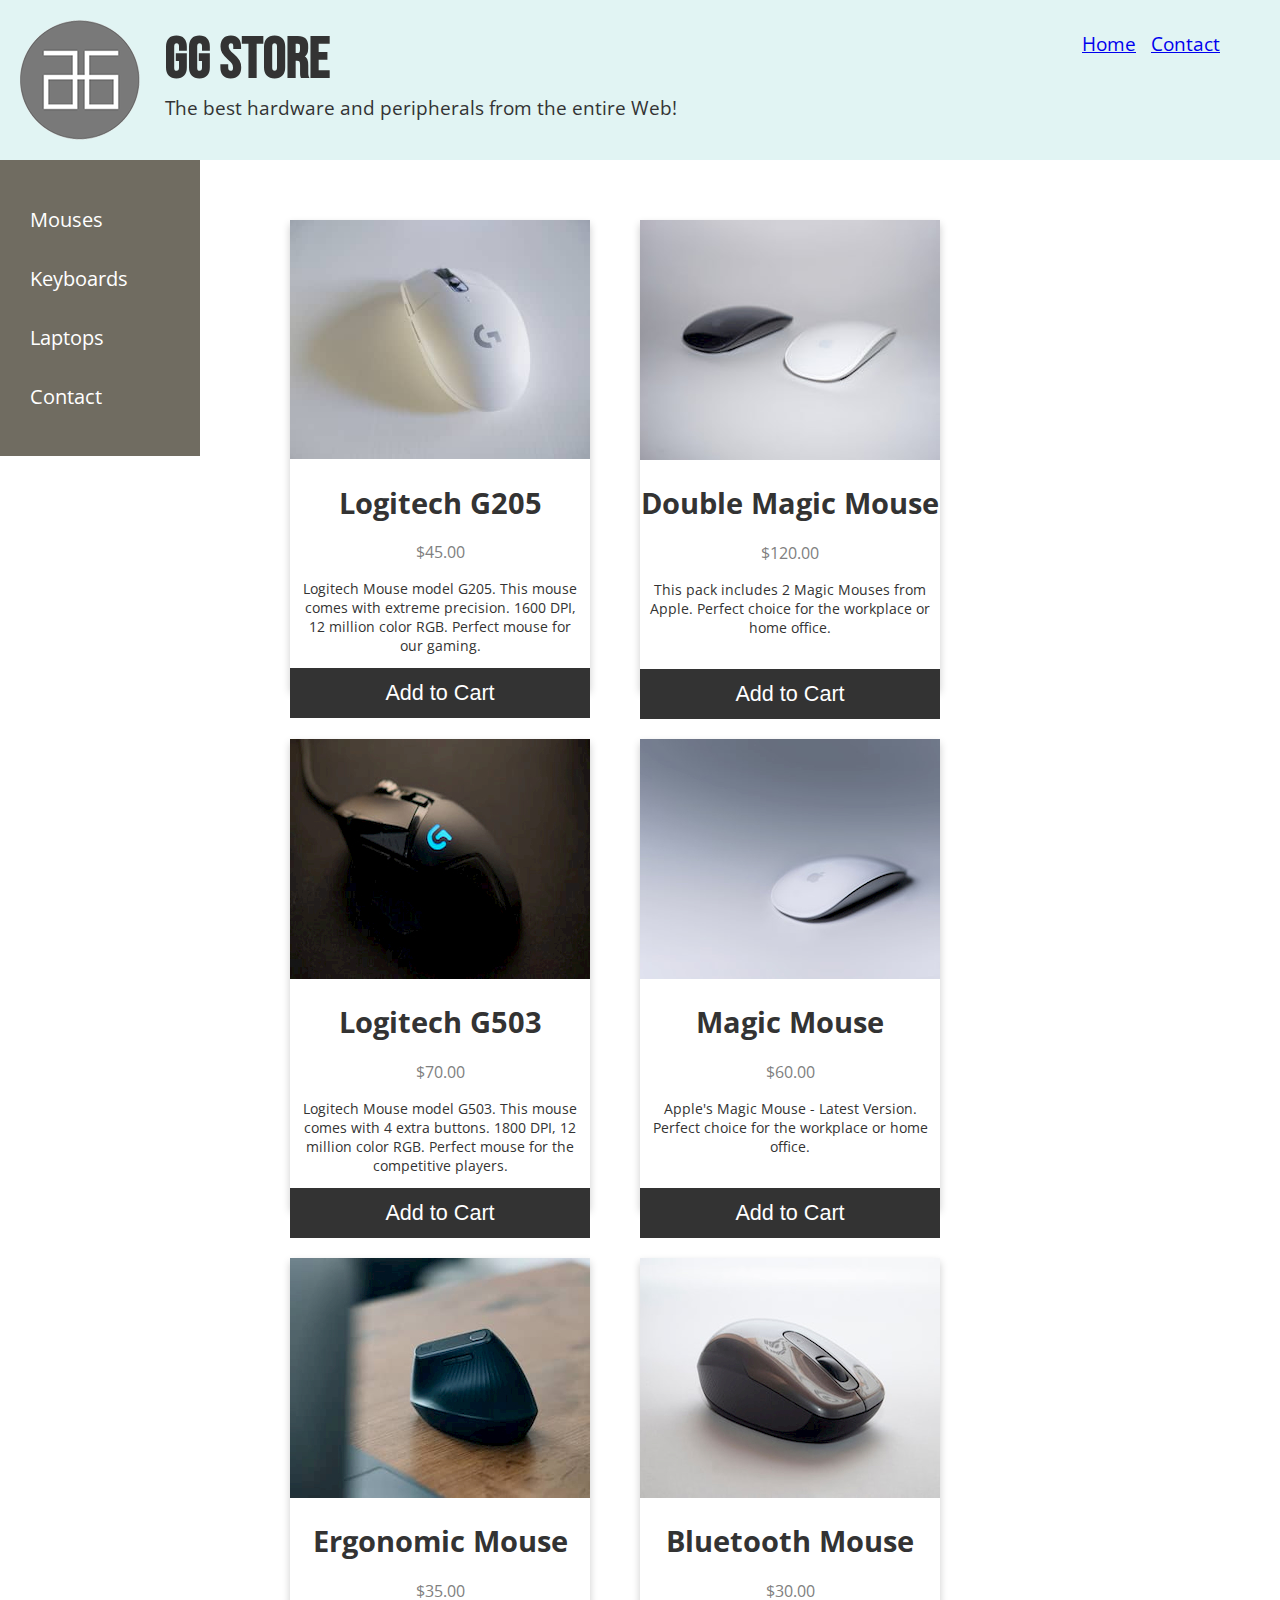
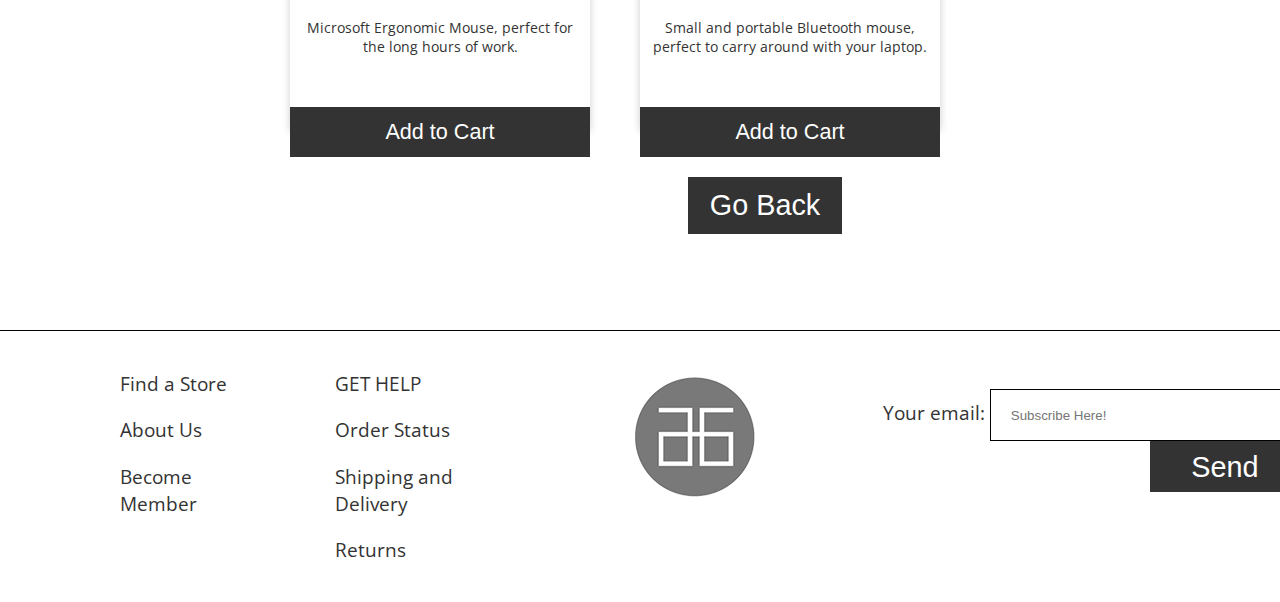
<file: mouse.html>
<!DOCTYPE html>
<html>
  <head>
    <link rel="stylesheet" href="css/style.css" />
    <link
      href="https://fonts.googleapis.com/css2?family=Bebas+Neue&family=Open+Sans:wght@400;600;700&display=swap"
      rel="stylesheet"
    />
    <script src="./script.js" defer></script>

    <meta charset="utf-8" />
    <title>GG Store</title>
  </head>

  <body>
    <header>
      <a href="index.html"><img src="images/logopngSmall2.PNG" alt="logo"/></a>
      <div class="company-info">
        <h1>GG Store</h1>
        <p>The best hardware and peripherals from the entire Web!</p>
      </div>
      <nav>
        <ul>
          <li><a href="index.html"> Home </a></li>
          <li><a href="contact.html"> Contact </a></li>
        </ul>
      </nav>
    </header>

    <main>
      <section class="side-nav">
        <div class="sidenav">
          <p id="mouse">Mouses</p>
          <p id="keyboard">Keyboards</p>
          <p id="laptop">Laptops</p>
          <a href="./contact.html">Contact</a>
        </div>
      </section>

      <section id="prodsec" class="product">
        <div class="product-mouse">
          <img
            src="./images/mouse/frankie-valentine-VghbBAYqUJ0-unsplash.jpg"
            alt="Mouse 01"
            style="width:100%"
          />
          <h1>Logitech G205</h1>
          <p class="price">$45.00</p>
          <p class="product-description">
            Logitech Mouse model G205. This mouse comes with extreme precision. 1600 DPI, 12 million
            color RGB. Perfect mouse for our gaming.
          </p>
          <button>Add to Cart</button>
        </div>

        <div class="product-mouse">
          <img
            src="./images/mouse/anthony-choren-e7dG26YCrZU-unsplash.jpg"
            alt="Mouse 02"
            style="width:100%"
          />
          <h1>Double Magic Mouse</h1>
          <p class="price">$120.00</p>
          <p class="product-description">
            This pack includes 2 Magic Mouses from Apple. Perfect choice for the workplace or home
            office.
          </p>
          <button>Add to Cart</button>
        </div>

        <div class="product-mouse">
          <img
            src="./images/mouse/emiliano-cicero-xo-MJALGPrI-unsplash.jpg"
            alt="Mouse 03"
            style="width:100%"
          />
          <h1>Logitech G503</h1>
          <p class="price">$70.00</p>
          <p class="product-description">
            Logitech Mouse model G503. This mouse comes with 4 extra buttons. 1800 DPI, 12 million
            color RGB. Perfect mouse for the competitive players.
          </p>
          <button>Add to Cart</button>
        </div>

        <div class="product-mouse">
          <img
            src="./images/mouse/harpal-singh-KuvEVL7lXYQ-unsplash.jpg"
            alt="Mouse 04"
            style="width:100%"
          />
          <h1>Magic Mouse</h1>
          <p class="price">$60.00</p>
          <p class="product-description">
            Apple's Magic Mouse - Latest Version. Perfect choice for the workplace or home office.
          </p>
          <button>Add to Cart</button>
        </div>

        <div class="product-mouse">
          <img
            src="./images/mouse/howard-bouchevereau-IOXEvhG6hqU-unsplash.jpg"
            alt="Mouse 05"
            style="width:100%"
          />
          <h1>Ergonomic Mouse</h1>
          <p class="price">$35.00</p>
          <p class="product-description">
            Microsoft Ergonomic Mouse, perfect for the long hours of work.
          </p>
          <button>Add to Cart</button>
        </div>

        <div class="product-mouse">
          <img
            src="./images/mouse/oscar-ivan-esquivel-arteaga-ZtxED1cpB1E-unsplash.jpg"
            alt="Mouse 06"
            style="width:100%"
          />
          <h1>Bluetooth Mouse</h1>
          <p class="price">$30.00</p>
          <p class="product-description">
            Small and portable Bluetooth mouse, perfect to carry around with your laptop.
          </p>
          <button>Add to Cart</button>
        </div>
      </section>
      <div class="goback-button">
        <a href="./index.html"> <button id="goback">Go Back</button></a>
      </div>
    </main>

    <footer>
      <div id="aboutUs">
        <p>Find a Store</p>
        <p>About Us</p>
        <p>Become Member</p>
      </div>

      <div id="help">
        <p id="getHelp">GET HELP</p>
        <p>Order Status</p>
        <p>Shipping and Delivery</p>
        <p>Returns</p>
      </div>

      <a class="footerimg" href="index.html"><img src="images/logopngSmall2.PNG" alt="logo"/></a>

      <form action="https://formspree.io/xlewrjga" method="POST" class="footer-form">
        <label class="footer-contact">
          Your email:
          <input type="email" name="_replyto" placeholder="Subscribe Here!" />
        </label>

        <button type="submit">Send</button>
      </form>
    </footer>
  </body>
</html>
</file>
<file: css/style.css>
/** Add any CSS you need to this file. */
/**font-family: 'Bebas Neue', cursive;
font-family: 'Open Sans', sans-serif;*/

html {
  scroll-behavior: smooth;
  margin: 0;
  color: #333333;
}

body {
  font-family: 'Open Sans', sans-serif;
  font-size: 1.2em;
  margin: 0;
  overflow-x: hidden;
}

/* -----Header----- */

header {
  width: 100%;
  margin: 0;
  background-color: #e1f4f3;
  padding: 20px;
  position: fixed;
  overflow: hidden;
}

header img {
  float: left;
  max-width: 140px;
}

header h1 {
  font-family: 'Bebas Neue', cursive;
  font-size: 3em;
  margin: 0;
  margin-top: 5px;
}

header nav {
  float: right;
  margin-right: 40px;
}

header nav ul {
  margin: 0;
  list-style: none;
}

header nav ul li {
  display: inline-block;
  margin-right: 10px;
}

header a {
  align-self: center;
}

.company-info {
  margin-left: 25px;
  float: left;
}

.company-info p {
  margin: 0px;
}

nav {
  padding-top: 10px;
  padding-right: 30px;
}

/* -----Main----- */

.sidenav {
  width: 200px;
  position: fixed;
  top: 160px;
  left: 0;
  background-color: #706c61;
  overflow: hidden;
  padding-top: 20px;
  padding-bottom: 40px;
}

.sidenav a,
.sidenav p {
  padding: 6px 8px 6px 30px;
  text-decoration: none;
  font-size: 20px;
  color: #ffffff;
  display: block;
}

.sidenav a:hover,
.sidenav p:hover {
  cursor: pointer;
  color: #e1f4f3;
}

@media screen and (max-height: 450px) {
  .sidenav {
    padding-top: 15px;
  }
  .sidenav a {
    font-size: 18px;
  }
}

.product {
  padding-top: 170px;
  padding-left: 250px;
  display: flex;
  flex-direction: row;
  flex-wrap: wrap;
  justify-content: start;
}

.product-mouse,
.product-keyboard,
.product-laptop {
  box-shadow: 0 4px 8px 0 rgba(0, 0, 0, 0.2);
  max-width: 300px;
  max-height: 469px;
  margin: 50px 10px 0px 40px;
  text-align: center;

  font-size: 0.75em;
}

.price {
  color: grey;
  font-size: 1.125em;
}

.product-description {
  height: 75px;
  padding: 0 10px 0 10px;
}

.product button {
  border: none;
  outline: 0;
  padding: 12px;
  color: white;
  background-color: #333333;
  text-align: center;
  cursor: pointer;
  width: 100%;
  font-size: 1.5em;
}

.product button:hover {
  opacity: 0.7;
}

/* .product,
.mouses {
  overflow: hidden;
  width: 100%;
} */

/******Contact******/

.contact {
  padding-top: 200px;
  padding-left: 250px;
}
input[type='text'],
.container input[type='email'],
select,
textarea {
  width: 100%;
  padding: 12px;
  border: 1px solid #706c61;
  border-radius: 4px;
  box-sizing: border-box;
  margin-top: 6px;
  margin-bottom: 16px;
  resize: vertical;
}

input[type='submit'] {
  background-color: #333333;
  color: white;
  padding: 12px 20px;
  border: none;
  border-radius: 4px;
  cursor: pointer;
}

input[type='submit']:hover {
  background-color: #706c61;
}

.container {
  width: 70%;
  border-radius: 5px;
  background-color: #f2f2f2;
  padding: 20px;
}

.goback-button {
  text-align: center;
  padding-left: 250px;
  margin-top: 50px;
}

#goback {
  border: none;
  outline: 0;
  padding: 12px;
  color: white;
  background-color: #333333;
  text-align: center;
  cursor: pointer;
  width: 15%;
  font-size: 1.5em;
}

/******Footer******/

footer {
  width: 100%;
  margin-top: 5em;
  border-top: 1px solid black;
  background-color: #ffffff;
  padding: 20px;
  /*position: fixed;*/
  overflow: hidden;
  display: flex;
}

footer p:hover {
  cursor: pointer;
  color: #e1f4f3;
}

footer #aboutUs {
  margin-left: 100px;
  margin-right: 100px;
}

.footer-form {
  max-width: 750px;
}

.footer-contact input {
  width: 300px;
  height: 50px;
  border: 0.25px solid black;
  padding: 0;
}

.footer-contact ::placeholder {
  padding-left: 20px;
}

.footer-form {
  margin-left: 10%;
  margin-top: 3%;
}

.footer-form button {
  border: none;
  outline: 0;
  padding: 10px;
  color: white;
  background-color: #333333;
  text-align: center;
  cursor: pointer;
  width: 150px;
  height: 50.5px;
  font-size: 1.5em;
  float: right;
}

.footerimg {
  margin-left: 12%;
  margin-top: 2%;
}
</file>
